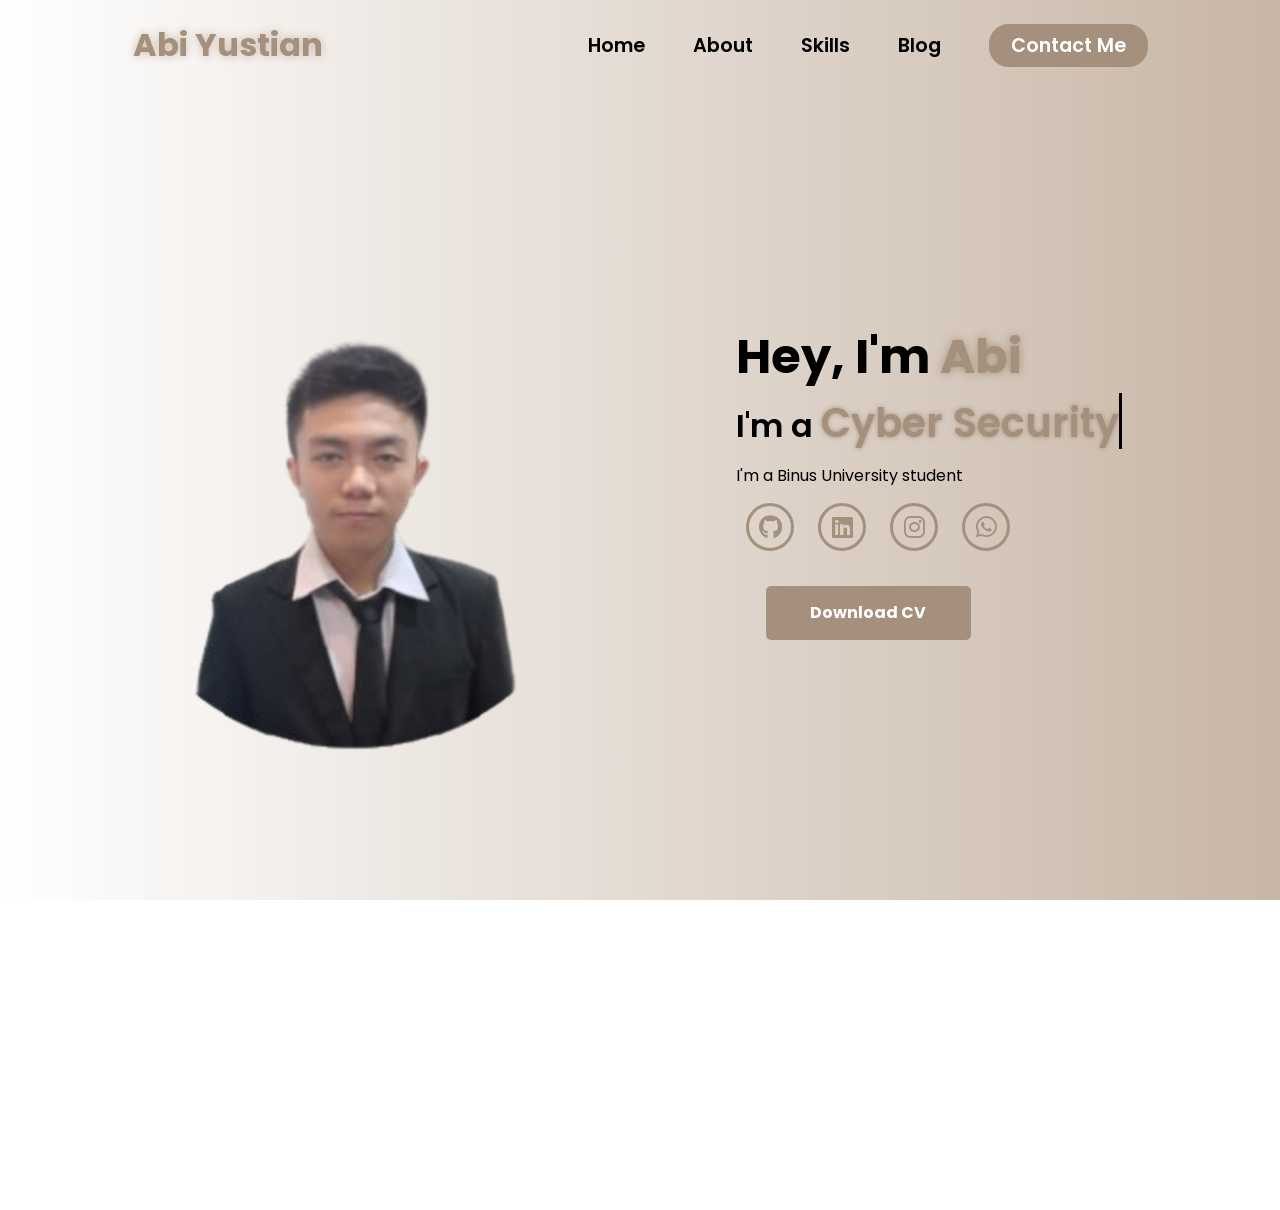
<file: index.html>
<!DOCTYPE html>
<html lang="en">

<head>
    <meta charset="UTF-8">
    <meta name="viewport" content="width=device-width, initial-scale=1.0">
    <link rel="stylesheet" href="https://cdnjs.cloudflare.com/ajax/libs/font-awesome/6.7.1/css/all.min.css">
    <link rel="stylesheet" href="style.css">
    <title>Abi Yustian Portofolio</title>
    <link rel="stylesheet" href="https://unpkg.com/aos@next/dist/aos.css" />
</head>

<body>

    <nav>
        <div class="nav-container">
            <div class="logo" data-aos="zoom-in" data-aos-duration="1000">
                <span>Abi Yustian</span>
            </div>
            <div class="links">
                <div class="link" data-aos="fade-up" data-aos-duration="1000" data-aod-delay="100"><a
                        href="index.html">Home</a>
                </div>
                <div class="link" data-aos="fade-up" data-aos-duration="1000" data-aod-delay="200"><a
                        href="about.html">About</a>
                </div>
                <div class="link" data-aos="fade-up" data-aos-duration="1000" data-aod-delay="300"><a
                        href="skills.html">Skills</a></div>
                <div class="link" data-aos="fade-up" data-aos-duration="1000" data-aod-delay="500"><a href="#">Blog</a>
                </div>
                <div class="link contact-btn" data-aos="fade-up" data-aos-duration="1000" data-aod-delay="600"><a
                        href="mailto:abiyustian@gmail.com">Contact Me</a></div>
            </div>
            <i class="fa-solid fa-bars hamburg" onclick="hamburg()"></i>
        </div>
        <div class="dropdown">
            <div class="links">
                <a href="index.html">Home</a>
                <a href="about.html">About</a>
                <a href="skills.html">Skills</a>
                <a href="">Blogs</a>
                <i class="fa-solid fa-xmark cancel" onclick="cancel()"></i>
            </div>
        </div>
    </nav>
    <section>
        <div class="main-container">
            <div class="image" data-aos="zoom-in-right" data-aos-duration="2500">
                <img src="upscaled.png" alt="Foto Abi Yustian">
            </div>
            <div class="content">
                <h1 data-aos="fade-left" data-aos-duration="1000" data-aos-delay="800">Hey, I'm <span>Abi</span></h1>
                <div class="typewritter" data-aos="fade-right" data-aos-duration="1000" data-aos-delay="900">I'm a
                    <span></span>
                </div>
                <p data-aos="flip-up" data-aos-duration="1000" data-aos-delay="1000">I'm a Binus University student</p>
                <div class="social-links" data-aos="flip-down" data-aos-duration="1000" data-aos-delay="1200">
                    <a href="https://github.com/abiyustian101" target="_blank"><i class="fa-brands fa-github"></i></a>
                    <a href="https://linkedin.com/in/abi-yustian" target="_blank"><i
                            class="fa-brands fa-linkedin"></i></a>
                    <a href="https://www.instagram.com/abi.yus._6/" target="_blank"><i
                            class="fa-brands fa-instagram"></i></a>
                    <a href="https://wa.me/6285387763150?text=Halo%20Abi,%20saya%20tertarik%20untuk%20berdiskusi" target="_blank">
                        <i class="fa-brands fa-whatsapp"></i></a>
                </div>
                <div class="btn" data-aos="zoom-out-left" data-aos-duration="1000" data-aos-delay="1300">
                    <a href="./Abi-Yustian-CV.pdf" download="Abi-Yustian-CV.pdf">
                        <button>Download CV</button>
                    </a>
                </div>
            </div>
        </div>
    </section>
    <script src="https://unpkg.com/aos@next/dist/aos.js"></script>
    <script>
        AOS.init({ offset: 0 });
    </script>
    <script>
        function hamburg() {
            const navbar = document.querySelector(".dropdown")
            navbar.style.transform = "translateY(0px)"
        }
        function cancel() {
            const navbar = document.querySelector(".dropdown")
            navbar.style.transform = "translateY(-500px)"
        }
    </script>
</body>

</html>
</file>
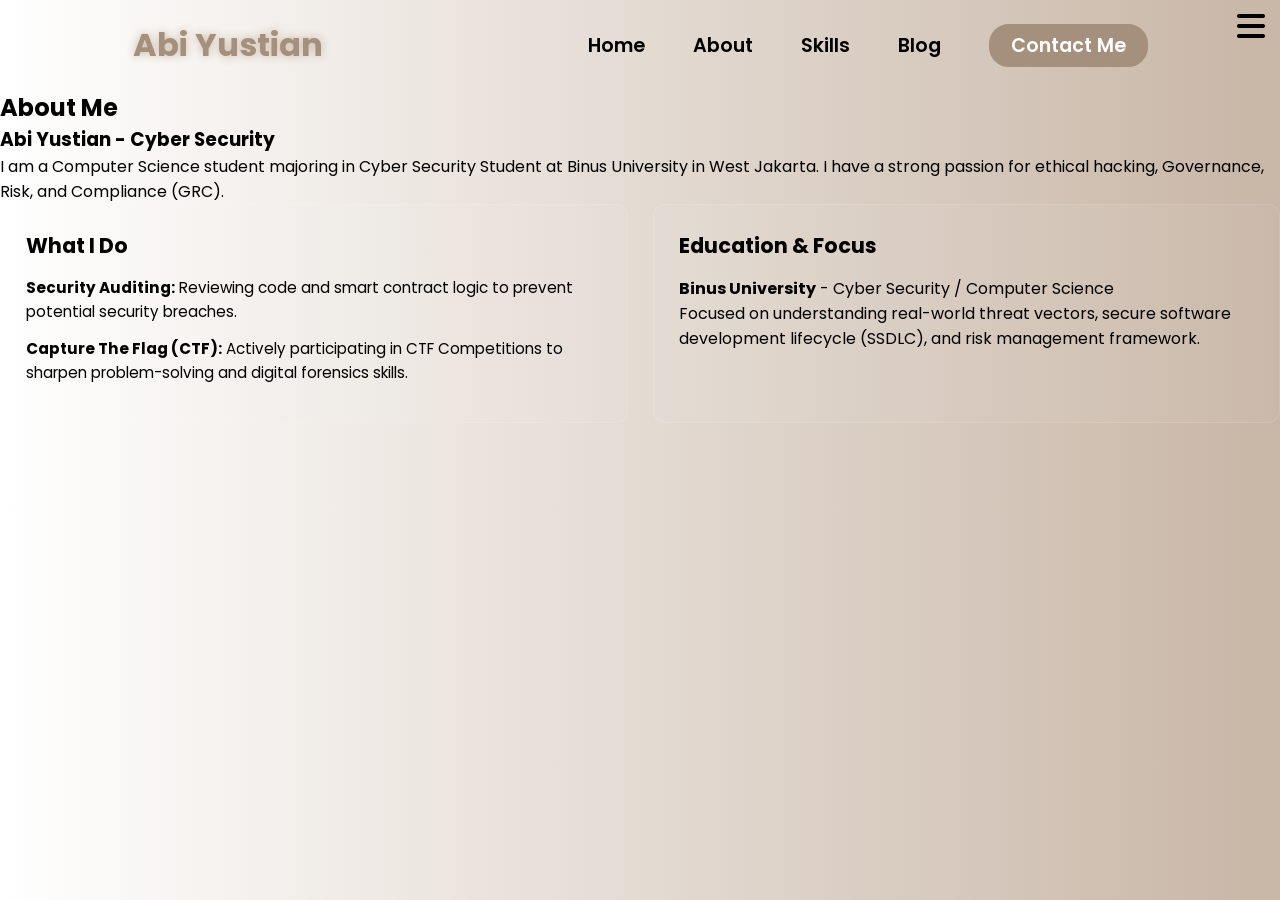
<file: about.html>
<!DOCTYPE html>
<html lang="en">

<head>
    <meta charset="UTF-8">
    <meta name="viewport" content="width=device-width, initial-scale=1.0">
    <title>About Me - Abi Yustian</title>
    <link rel="stylesheet" href="style.css">
    <link rel="stylesheet" href="https://cdnjs.cloudflare.com/ajax/libs/font-awesome/6.0.0/css/all.min.css">
</head>

<body>
    <nav>
        <div class="nav-container">
            <div class="logo" data-aos="zoom-in" data-aos-duration="1000">
                <span>Abi Yustian</span>
            </div>
            <div class="links">
                <div class="link" data-aos="fade-up" data-aos-duration="1000" data-aod-delay="100"><a
                        href="index.html">Home</a>
                </div>
                <div class="link" data-aos="fade-up" data-aos-duration="1000" data-aod-delay="200"><a
                        href="about.html">About</a>
                </div>
                <div class="link" data-aos="fade-up" data-aos-duration="1000" data-aod-delay="300"><a
                        href="skills.html">Skills</a>
                </div>
                <div class="blog.html" data-aos="fade-up" data-aos-duration="1000" data-aod-delay="500"><a href="#">Blog</a>
                </div>
                <div class="link contact-btn" data-aos="fade-up" data-aos-duration="1000" data-aod-delay="600"><a href="mailto:abiyustian@gmail.com">Contact Me</a></div>
            </div>
            <i class="fa-solid fa-bars hamburg" onclick="hamburg()"></i>
        </div>
        <div class="dropdown">
            <div class="links">
                <a href="index.html">Home</a>
                <a href="about.html">About</a>
                <a href="skills.html">Skills</a>
                <a href="blog.html">Blogs</a>
                <i class="fa-solid fa-xmark cancel" onclick="cancel()"></i>
            </div>
        </div>
    </nav>

    <section>
        <h1>About Me</h1>
        <div class="nama">
            <h3><span>Abi Yustian - Cyber Security</span></h3>
        </div>
        <div class="details">
            <p>I am a Computer Science student majoring in Cyber Security Student at Binus University in West Jakarta.
                I have a strong passion for ethical hacking, Governance, Risk, and Compliance (GRC).
            </p>
        </div>

        <div class="about-details">
            <div class="detail-box">
                <h3>What I Do</h3>
                <ul>
                    <li><strong>Security Auditing:</strong> Reviewing code and smart contract logic to prevent potential
                        security breaches.</li>
                    <li><strong>Capture The Flag (CTF):</strong> Actively participating in CTF Competitions to sharpen
                        problem-solving and digital forensics skills.</li>
                </ul>
            </div>

            <div class="detail-box">
                <h3>Education & Focus</h3>
                <p><strong>Binus University</strong> - Cyber Security / Computer Science</p>
                <p>Focused on understanding real-world threat vectors, secure software development lifecycle (SSDLC),
                    and risk management framework.</p>
            </div>
        </div>
    </section>
</body>

</html>
</file>
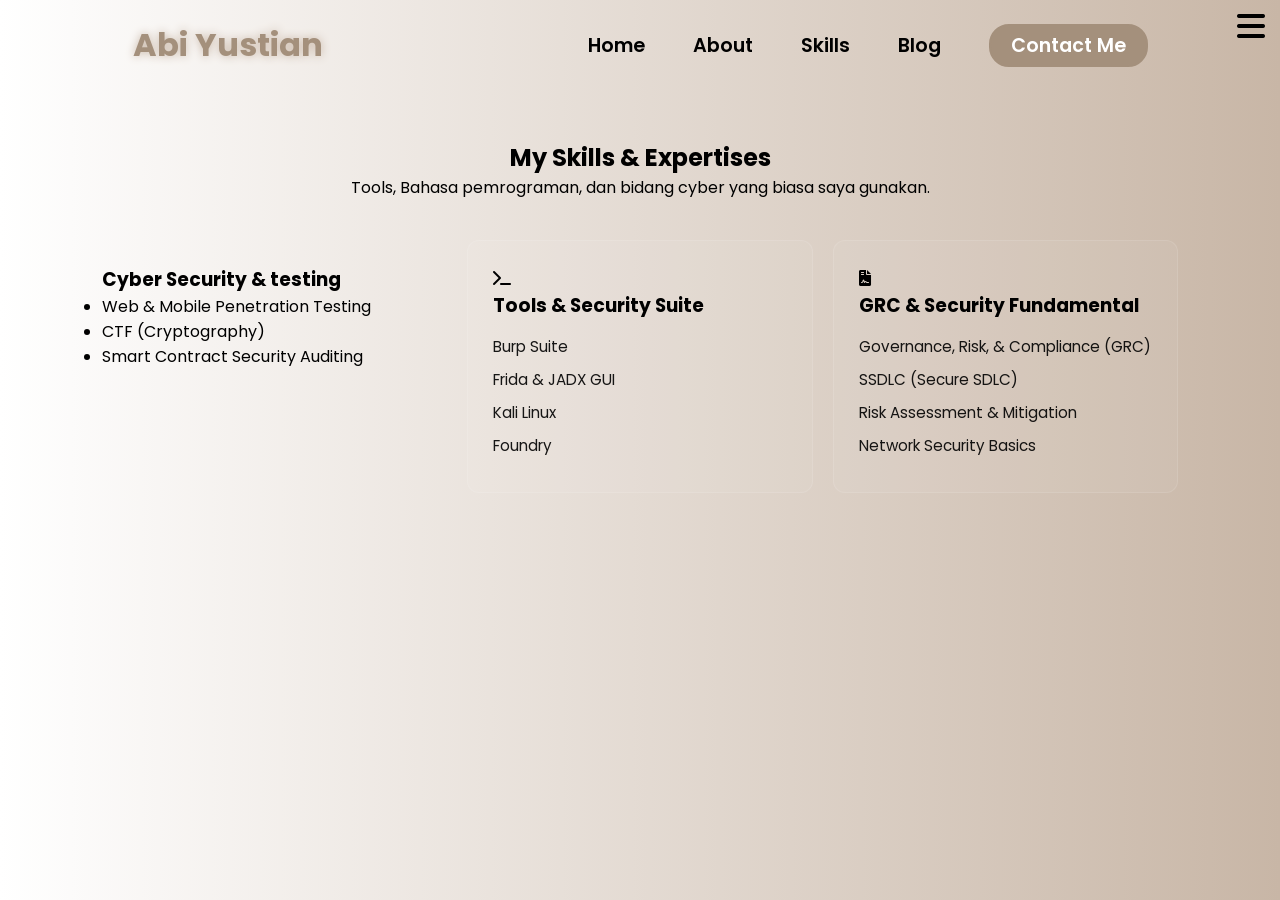
<file: skills.html>
<!DOCTYPE html>
<html lang="en">
<head>
    <meta charset="UTF-8">
    <meta name="viewport" content="width=device-width, initial-scale=1.0">
    <title>Skills - Abi Yustian</title>
    <link rel="stylesheet" href="style.css">
    <link rel="stylesheet" href="https://cdnjs.cloudflare.com/ajax/libs/font-awesome/6.0.0/css/all.min.css">
</head>
<body><nav>
    <div class="nav-container">
        <div class="logo" data-aos="zoom-in" data-aos-duration="1000">
            <span>Abi Yustian</span>
        </div>
        <div class="links">
            <div class="link" data-aos="fade-up" data-aos-duration="1000" data-aod-delay="100"><a
                    href="index.html">Home</a>
            </div>
            <div class="link" data-aos="fade-up" data-aos-duration="1000" data-aod-delay="200"><a
                    href="about.html">About</a>
            </div>
            <div class="link" data-aos="fade-up" data-aos-duration="1000" data-aod-delay="300"><a href="skills.html">Skills</a>
            </div>
            <div class="link" data-aos="fade-up" data-aos-duration="1000" data-aod-delay="500"><a href="#">Blog</a>
            </div>
            <div class="link contact-btn" data-aos="fade-up" data-aos-duration="1000" data-aod-delay="600"><a
                    href="mailto:abiyustian@gmail.com">Contact Me</a></div>
        </div>
        <i class="fa-solid fa-bars hamburg" onclick="hamburg()"></i>
    </div>
    <div class="dropdown">
        <div class="links">
            <a href="index.html">Home</a>
            <a href="about.html">About</a>
            <a href="skills.html">Skills</a>
            <a href="blog.html">Blogs</a>
            <i class="fa-solid fa-xmark cancel" onclick="cancel()"></i>
        </div>
    </div>
</nav>
    <section id="skills" class="skills-section">
        <div class="skills-header">
            <h2>My Skills & Expertises</h2>
            <p>Tools, Bahasa pemrograman, dan bidang cyber yang biasa saya gunakan.</p>
        </div>

        <div class="skills-grid">
            <div class="skills-card">
                <div class="card-icon"><i class="fa-solid fa-shield-halved"></i></div>
                <h3>Cyber Security & testing</h3>
                <ul>
                    <li>Web & Mobile Penetration Testing</li>
                    <li>CTF (Cryptography)</li>
                    <li>Smart Contract Security Auditing</li>
                </ul>
            </div>

            <div class="skill-card">
                <div class="card-icon"><i class="fa-solid fa-terminal"></i></div>
                <h3>Tools & Security Suite</h3>
                <ul>
                    <li>Burp Suite</li>
                    <li>Frida & JADX GUI</li>
                    <li>Kali Linux</li>
                    <li>Foundry</li>
                </ul>
            </div>

            <div class="skill-card">
                <div class="card-icon"><i class="fa-solid fa-file-contract"></i></div>
                <h3>GRC & Security Fundamental</h3>
                <ul>
                    <li>Governance, Risk, & Compliance (GRC)</li>
                    <li>SSDLC (Secure SDLC)</li>
                    <li>Risk Assessment & Mitigation</li>
                    <li>Network Security Basics</li>
                </ul>
            </div>
        </div>
    </section>
</body>
</html>
</file>
<file: style.css>
@import url('https://fonts.googleapis.com/css2?family=Poppins:wght@100;200;300;400;500;600&display=swap');

*{
    padding: 0;
    margin: 0;
    font-family: 'Poppins', sans-serif;
    box-sizing: border-box;
}

html{
    overflow-x: hidden;
    scroll-behavior: smooth;
}

body{
    width: 100%;
    height: 100vh;
    overflow:hidden;
    background: linear-gradient(to right, rgb(255,255,255), #C8B6A6);

}

/* about.html */
h1{
    text-align:left;
}

.about-section {
    padding: 60px 8%;
    max-width: 1100px;
    margin: 0 auto;
}

.about-header {
    text-align: center;
    margin-bottom: 40px;
}

.about-header h2 {
    font-size: 2.2rem;
    margin-bottom: 10px;
    position: relative;
    display: inline-block;
}

/* Garis dekorasi di bawah judul */
.about-header h2::after {
    content: '';
    display: block;
    width: 50%;
    height: 3px;
    background: #00fff0;
    /* Sesuaikan warna aksen tema Anda */
    margin: 8px auto 0;
    border-radius: 2px;
}

.about-intro {
    font-size: 1.1rem;
    line-height: 1.8;
    opacity: 0.9;
    text-align: center;
    max-width: 800px;
    margin: 0 auto 40px;
}

/* Grid Layout untuk Kotak Informasi */
.about-details {
    display: grid;
    grid-template-columns: repeat(auto-fit, minmax(300px, 1fr));
    gap: 25px;
}

.detail-box {
    background: rgba(255, 255, 255, 0.05);
    /* Effect transparansi */
    border: 1px solid rgba(255, 255, 255, 0.1);
    border-radius: 12px;
    padding: 25px;
    transition: transform 0.3s ease, border-color 0.3s ease;
}

.detail-box:hover {
    transform: translateY(-5px);
    border-color: #00fff0;
    /* Warna border saat kursor di atasnya */
}

.detail-box h3 {
    font-size: 1.3rem;
    margin-bottom: 15px;
    color: black;
}

.detail-box ul {
    list-style: none;
    padding: 0;
}

.detail-box ul li {
    margin-bottom: 12px;
    line-height: 1.6;
    font-size: 0.95rem;
}

.detail-box ul li strong {
    color: black;
}

/* skills.html */

.skills-section {
    padding: 50px 8%;
}

.skills-header {
    text-align: center;
    margin-bottom: 40px;
}

.skills-grid {
    display: grid;
    grid-template-columns: repeat(auto-fit, minmax(250px, 1fr));
    gap: 20px;
}

.skill-card {
    background: rgba(255, 255, 255, 0.05);
    border: 1px solid rgba(255, 255, 255, 0.1);
    padding: 25px;
    border-radius: 12px;
    transition: transform 0.3s ease;
}

.skill-card:hover {
    transform: translateY(-5px);
}

.skill-card h3 {
    margin-bottom: 15px;
    color: black;
    
}

.skill-card ul {
    list-style: none;
    padding: 0;
}

.skill-card li {
    margin-bottom: 10px;
    font-size: 0.95rem;
    opacity: 0.9;
}

/* Index.html */
nav{
    width: 100%;
    height: 10vh;
    position: sticky;
}

.nav-container{
    width: 100%;
    height: 100%;
    display: flex;
    justify-content: space-around;
    align-items: center;
}

.logo{
    color:black;
    font-size: 2rem;
    font-weight: bolder;
}

.logo span{
    color: #A4907C;
    text-shadow: 0 0 10px #C8B6A6;
}

.hamburg, .cancel{
    cursor: pointer;
    position: absolute;
    right: 15px;
    top: 10px;
    color: black;
    font-size: 2rem;
    display: none;
}

.nav-container .links{
    display: flex;
    gap: 3rem;
    align-items: center;
}

.nav-container .links a{
    position: relative;
    font-size: 1.2rem;
    color: black;
    text-decoration: none;
    font-weight: 550;
    transform: 0.3s linear;
}

.nav-container .links a::before{
    position: absolute;
    content: "";
    bottom: -3px;
    left: 0;
    width: 0%;
    height: 3px;
    background-color: #A4907C;
    transition: 0.2s linear;
}

.nav-container .links a:hover::before{
    width: 100%;
}

.nav-container .contact-btn{
    background-color: #A4907C;
    padding: 5px 20px;
    border-radius: 20px;
    border: 2px solid #A4907C;
    transition: 0.2s linear;
}

.nav-container .contact-btn a{
color: white;
transition: 0.3s linear;
}

.nav-container .contact-btn:hover, .nav-container .contact-btn:hover a{
    color: #A4907C;
    background-color: white;
    outline:none;
    background: transparent;
}

.nav-container .links a:hover{
    color: #A4907C;
}

.dropdown{
    z-index: 100;
    position: absolute;
    top: 0;
    transform: translateY(-500px);
    width: 100%;
    height: auto;
    backdrop-filter: brightness(40%) blur(3px);
    box-shadow: 0 0 20px black;
    transition: 0.2s linear;
}

.dropdown .links a{
    color: white;
    display: flex;
    text-decoration: none;
    justify-content: center;
    padding: 15px 0;
    align-items:center;
    transition: 0.2s linear;
}

.dropdown .links a:hover{
    background-color: #A4907C;
}

section{
    width: 100%;
    height: 90vh;
}

.main-container{
    width: 100%;
    height: 100%;
    display: flex;
    justify-content: space-around;
    align-items:center;
}



.main-container .image{
    z-index: -1;
    width: 50%;
}

.main-container .image img{
    width: 100%;
            /* border-radius: 50%;
            object-fit: cover;
            width: 300px;
            height: 300px; */
            
}

.main-container .content{
    color: black;
    width: 40%;
    min-height: 100px;
}

.content h1{
    font-size: clamp(1rem, 2rem + 5vw, 3rem);
}

.content h1 span{
    color: #A4907C;
    text-shadow: 0 0 10px #A4907C;
}

.content .typewritter{
    font-weight: 600;
    font-size: clamp(1rem, 1rem + 5vw, 2rem);
}

.content .typewritter span{
    color: #A4907C;
    font-size: 2.5rem;
    text-shadow: 0 0 5px #A4907C;
    position: relative;
    transition: 0.3s linear;
}

.typewritter span::before{
    content: "Cyber Security";
    animation: words 15s infinite;
}

.typewritter span::after{
    content: "";
    position: absolute;
    width: calc(100% + 8px);
    height: 100%;
    border-left: 3px solid black;
    animation: cursor 0.6s linear infinite;
}

@keyframes cursor{
    to {
        border-left: 3px solid #b74b4b;
    }
}

@keyframes words{
    0%, 50%{
        content: "Cyber Security";
    }

    51%, 100%{
        content: "GRC Enthusiast";
    }
}


.content p{
    font-size: clamp(0.4rem, 0.2rem + 9vw, 1rem);
    margin: 10px 0;
}

.social-links i{
    display: inline-flex;
    justify-content: center;
    align-items: center;
    width: 3rem;
    height: 3rem;
    background-color: transparent;
    border: 0.2rem solid #A4907C;
    border-radius: 50%;
    color: #A4907C;
    margin: 5px 10px;
    font-size: 1.5rem;
    transition: 0.2s linear;
}

.social-links i:hover{
    scale: 1.3;
    color:white;
    background-color: #A4907C;
    filter: drop-shadow(0 0 10px rgb(109,67, 0));
}

.content button{
    width: 40%;
    height: 6vh;
    margin: 30px;
    background-color: #A4907C;
    color: white;
    border: none;
    outline: none;
    font-size: 100%;
    font-weight: 700;
    border-radius: 5px;
    transition: 0.2s linear;
}

.content button:hover{
    scale: 1.1;
    color: #A4907C;
    border: 2px solid #A4907C;
    background-color: transparent;
    font-weight: 700;
    box-shadow: 0 0 40px #A4907C;
}

@media (max-width:884px){
    body{
        overflow-y: visible;
    }

    nav .logo{
        position: absolute;
        top: 16px;
        left: 15px;
        font-size: 1.5rem;
    }

    .main-container{
        display: flex;
        flex-direction: column;
    }

    .nav-container .links{
        display: none;
    }

    .hamburg, .cancel{
        display: block;
    }

    .main-container .content{
        width: 80%;
    }

    .social-links i{
        width: 2.5rem;
        height: 2.5rem;
        font-size: 1.5rem;
    }

    .cancel{
        color: white;
    }

    .main-container .image{
        width: 80%;
        margin-bottom: 0px;
    }
}
</file>
